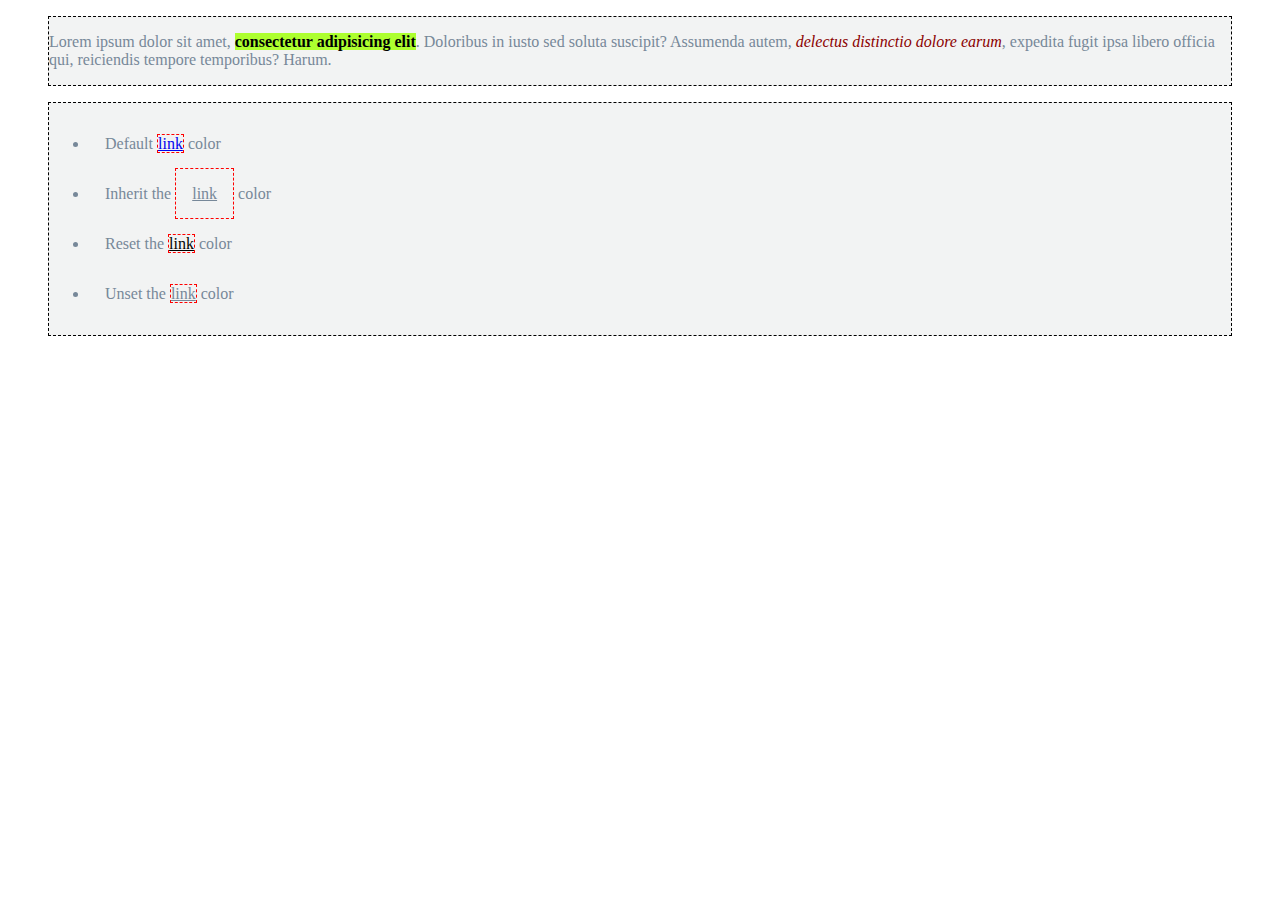
<file: Cascata/index.html>
<!DOCTYPE html>
<html>

	<head>
		<meta http-equiv="X-UA-Compatible" content="IE=edge"/>
		<meta charset="utf-8"/>
		<meta name="viewport" content="width=device-width, initial-scale=1.0, maximum-scale=1.0, user-scalable=no"/>
		<title>Lezione CSS</title>
		<link rel="stylesheet" href="style.css"/>
	</head>

	<body>

		<blockquote class="content1">
			<p>Lorem ipsum dolor sit amet,
				<em class="variant-em">consectetur adipisicing elit</em>. Doloribus in iusto sed soluta
			   suscipit? Assumenda autem, <em>delectus distinctio dolore earum</em>,
			   expedita fugit ipsa libero officia qui, reiciendis tempore temporibus? Harum.
			</p>
		</blockquote>

		<blockquote>
			<ul>
				<li>Default <a href="#">link</a> color</li>
				<li class="link1">Inherit the <a href="#">link</a> color</li>
				<li class="link2">Reset the <a href="#">link</a> color</li>
				<li class="link3">Unset the <a href="#">link</a> color</li>
			</ul>
		</blockquote>

	</body>

</html>
</file>
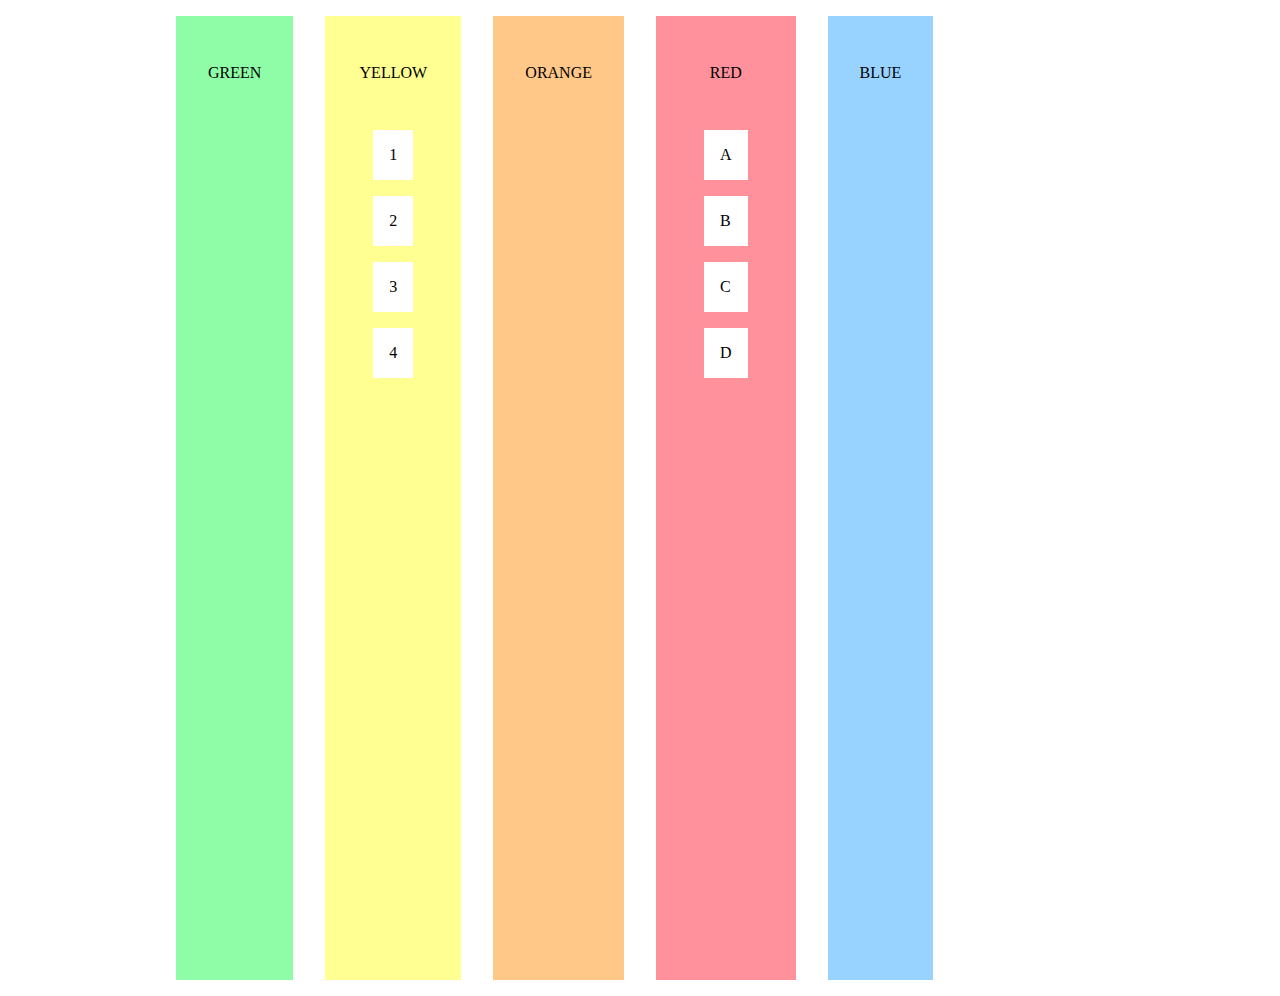
<file: FlexBoxProperties/index.html>
<!DOCTYPE html>
<html lang="en">

<head>
  <meta charset="UTF-8">
  <meta http-equiv="X-UA-Compatible" content="IE=edge">
  <meta name="viewport" content="width=device-width, initial-scale=1.0">
  <title>Blocks</title>
  <link rel="stylesheet" href="start.css">
  <link rel="stylesheet" href="style.css">
</head>

<body>
  <section id="green">
    <p>GREEN</p>
  </section>
  <section id="yellow">
    <p>YELLOW</p>
    <ul>
      <li>1</li>
      <li>2</li>
      <li>3</li>
      <li>4</li>
    </ul>
  </section>
  <section id="orange">
    <p>ORANGE</p>
  </section>
  <section id="red">
    <p>RED</p>
    <ul>
      <li>A</li>
      <li>B</li>
      <li>C</li>
      <li>D</li>
    </ul>
  </section>
  <section id="blue">
    <p>BLUE</p>
  </section>
</body>

</html>
</file>
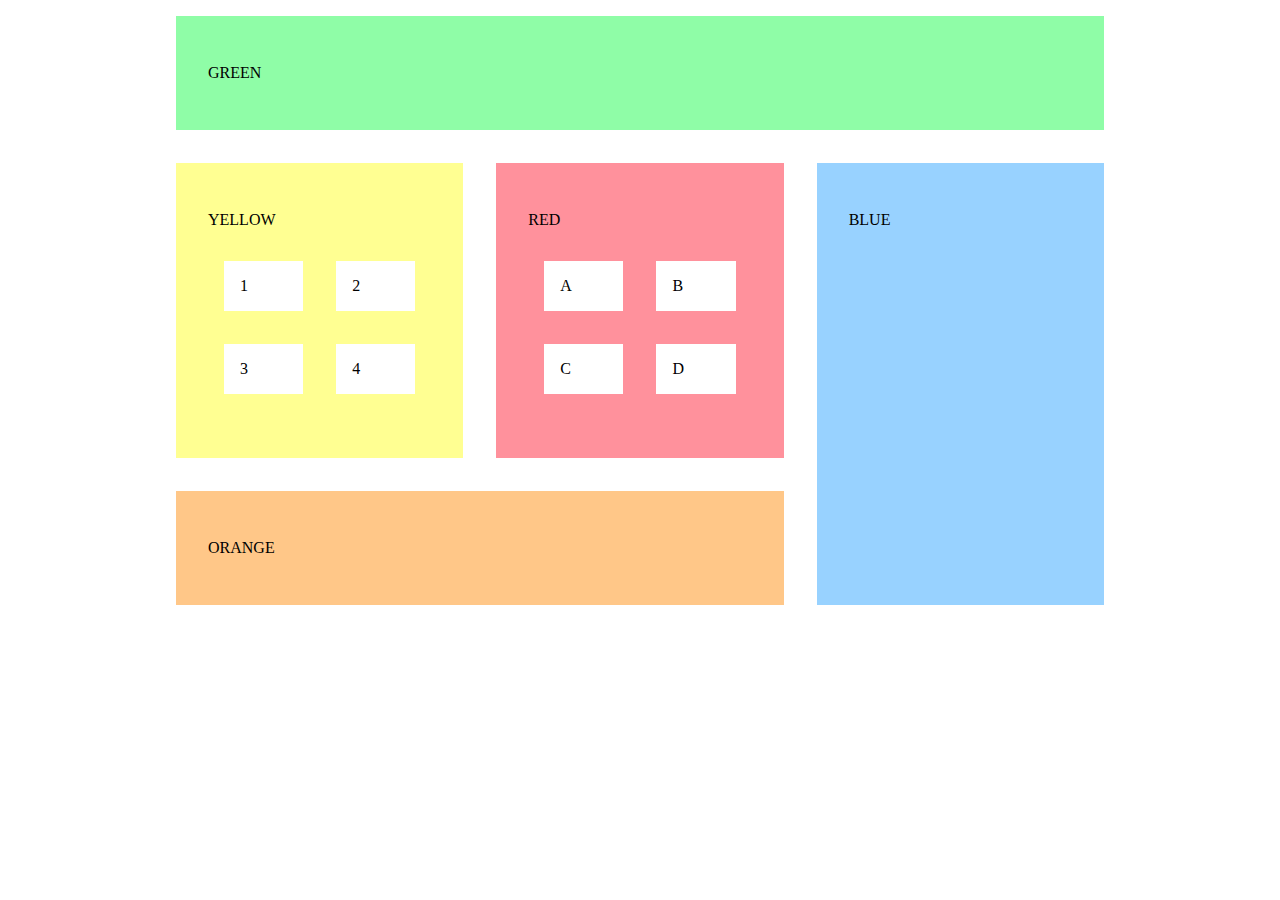
<file: GridProperties/index.html>
<!DOCTYPE html>
<html lang="en">

<head>
  <meta charset="UTF-8">
  <meta http-equiv="X-UA-Compatible" content="IE=edge">
  <meta name="viewport" content="width=device-width, initial-scale=1.0">
  <title>Blocks</title>
  <link rel="stylesheet" href="start.css">
</head>

<body>
  <section id="green">
    <p>GREEN</p>
  </section>
  <section id="yellow">
    <p>YELLOW</p>
    <ul>
      <li>1</li>
      <li>2</li>
      <li>3</li>
      <li>4</li>
    </ul>
  </section>
  <section id="orange">
    <p>ORANGE</p>
  </section>
  <section id="red">
    <p>RED</p>
    <ul>
      <li>A</li>
      <li>B</li>
      <li>C</li>
      <li>D</li>
    </ul>
  </section>
  <section id="blue">
    <p>BLUE</p>
  </section>
</body>

</html>
</file>
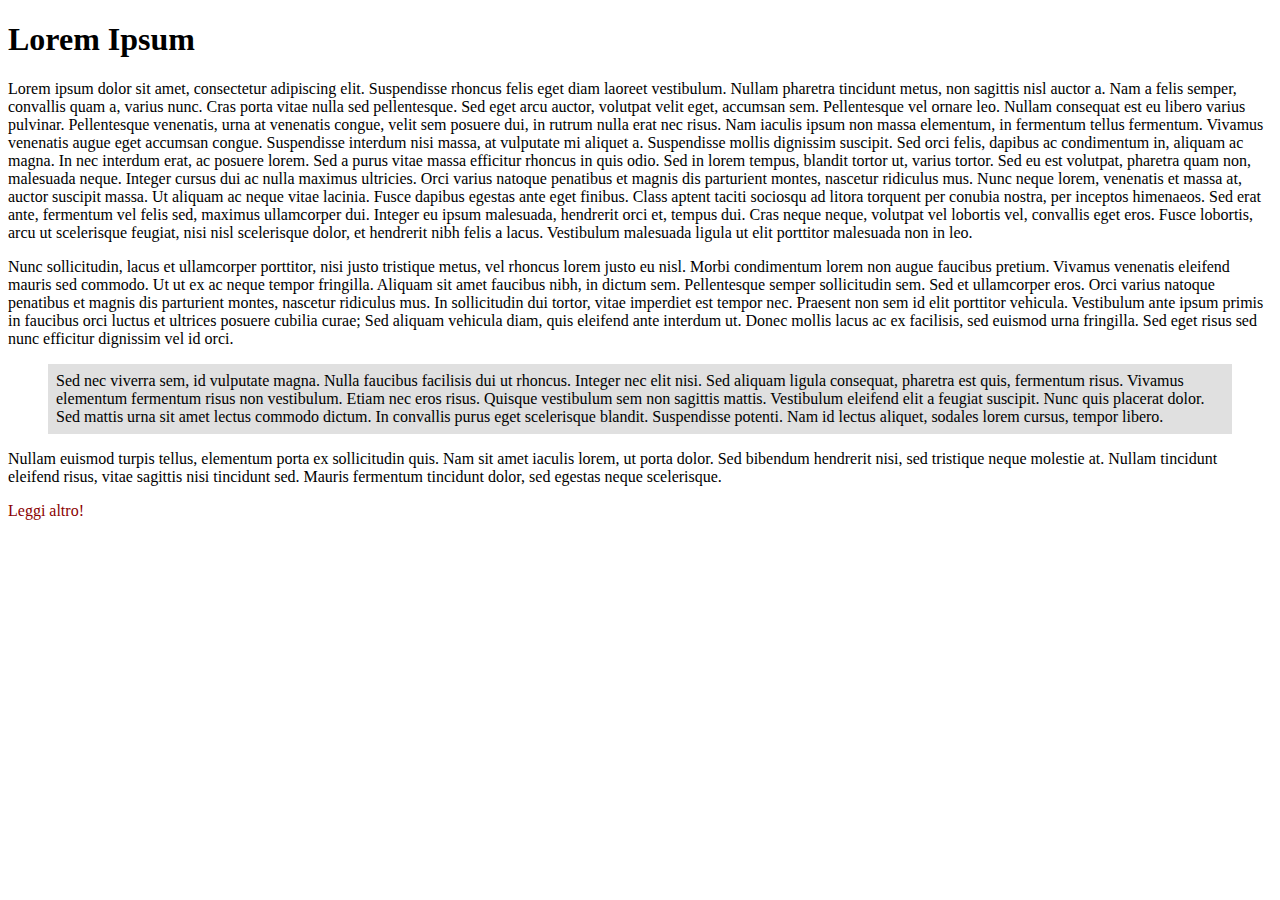
<file: Pseudo classi/index.html>
<!DOCTYPE html>
<html>

	<head>
		<meta http-equiv="X-UA-Compatible" content="IE=edge"/>
		<meta charset="utf-8"/>
		<meta name="viewport" content="width=device-width, initial-scale=1.0, maximum-scale=1.0, user-scalable=no"/>
		<title>Lezione HTML</title>
		<link rel="stylesheet" href="style.css"/>
	</head>

	<body>
		<h1>Lorem Ipsum</h1>
		<p>Lorem ipsum dolor sit amet, consectetur adipiscing elit. Suspendisse rhoncus felis eget diam laoreet
		   vestibulum. Nullam pharetra tincidunt metus, non sagittis nisl auctor a. Nam a felis semper, convallis quam
		   a, varius nunc. Cras porta vitae nulla sed pellentesque. Sed eget arcu auctor, volutpat velit eget, accumsan
		   sem. Pellentesque vel ornare leo. Nullam consequat est eu libero varius pulvinar.
		   Pellentesque venenatis, urna at venenatis congue, velit sem posuere dui, in rutrum nulla erat nec risus. Nam
		   iaculis ipsum non massa elementum, in fermentum tellus fermentum. Vivamus venenatis augue eget accumsan
		   congue. Suspendisse interdum nisi massa, at vulputate mi aliquet a. Suspendisse mollis dignissim suscipit.
		   Sed orci felis, dapibus ac condimentum in, aliquam ac magna. In nec interdum erat, ac posuere lorem. Sed a
		   purus vitae massa efficitur rhoncus in quis odio. Sed in lorem tempus, blandit tortor ut, varius tortor. Sed
		   eu est volutpat, pharetra quam non, malesuada neque. Integer cursus dui ac nulla maximus ultricies.
		   Orci varius natoque penatibus et magnis dis parturient montes, nascetur ridiculus mus. Nunc neque lorem,
		   venenatis et massa at, auctor suscipit massa. Ut aliquam ac neque vitae lacinia. Fusce dapibus egestas ante
		   eget finibus. Class aptent taciti sociosqu ad litora torquent per conubia nostra, per inceptos himenaeos.
		   Sed
		   erat ante, fermentum vel felis sed, maximus ullamcorper dui. Integer eu ipsum malesuada, hendrerit orci et,
		   tempus dui. Cras neque neque, volutpat vel lobortis vel, convallis eget eros. Fusce lobortis, arcu ut
		   scelerisque feugiat, nisi nisl scelerisque dolor, et hendrerit nibh felis a lacus. Vestibulum malesuada
		   ligula ut elit porttitor malesuada non in leo.</p>
		<p>
			Nunc sollicitudin, lacus et ullamcorper porttitor, nisi justo tristique metus, vel rhoncus lorem justo eu
			nisl. Morbi condimentum lorem non augue faucibus pretium. Vivamus venenatis eleifend mauris sed commodo. Ut
			ut ex ac neque tempor fringilla. Aliquam sit amet faucibus nibh, in dictum sem. Pellentesque semper
			sollicitudin sem. Sed et ullamcorper eros. Orci varius natoque penatibus et magnis dis parturient montes,
			nascetur ridiculus mus. In sollicitudin dui tortor, vitae imperdiet est tempor nec. Praesent non sem id elit
			porttitor vehicula. Vestibulum ante ipsum primis in faucibus orci luctus et ultrices posuere cubilia curae;
			Sed aliquam vehicula diam, quis eleifend ante interdum ut. Donec mollis lacus ac ex facilisis, sed euismod
			urna fringilla. Sed eget risus sed nunc efficitur dignissim vel id orci.</p>
		<blockquote>
			Sed nec viverra sem, id vulputate magna. Nulla faucibus facilisis dui ut rhoncus. Integer nec elit nisi. Sed
			aliquam ligula consequat, pharetra est quis, fermentum risus. Vivamus elementum fermentum risus non
			vestibulum. Etiam nec eros risus. Quisque vestibulum sem non sagittis mattis. Vestibulum eleifend elit a
			feugiat suscipit. Nunc quis placerat dolor. Sed mattis urna sit amet lectus commodo dictum. In convallis
			purus eget scelerisque blandit. Suspendisse potenti. Nam id lectus aliquet, sodales lorem cursus, tempor
			libero.</blockquote>
		<p>
			Nullam euismod turpis tellus, elementum porta ex sollicitudin quis. Nam sit amet iaculis lorem, ut porta
			dolor. Sed bibendum hendrerit nisi, sed tristique neque molestie at. Nullam tincidunt eleifend risus, vitae
			sagittis nisi tincidunt sed. Mauris fermentum tincidunt dolor, sed egestas neque scelerisque.</p>

		<a href="#">Leggi altro!</a>
	</body>

</html>
</file>
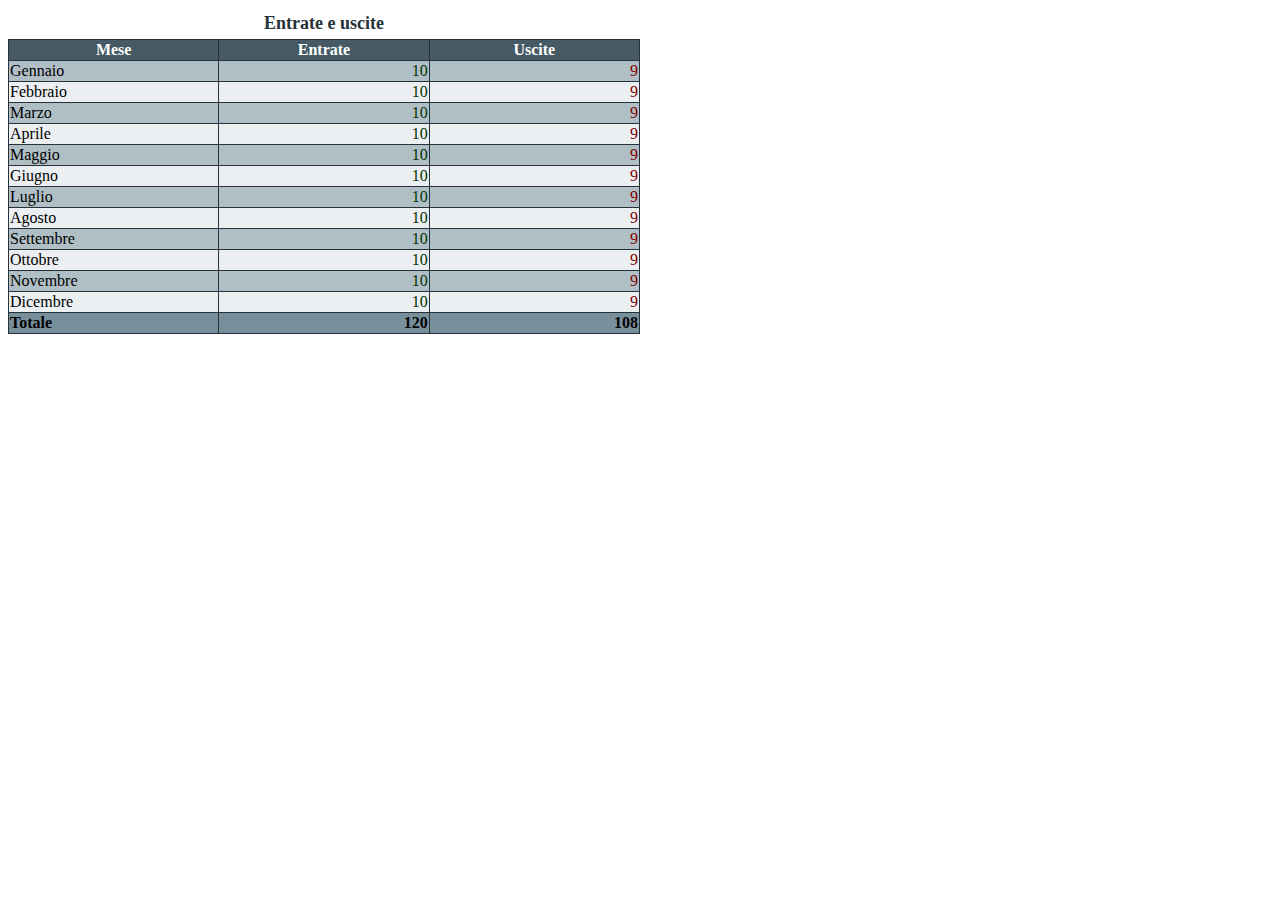
<file: Tabella/index.html>
<!DOCTYPE html>
<html>

<head>
    <meta http-equiv="X-UA-Compatible" content="IE=edge" />
    <meta charset="utf-8" />
    <meta name="viewport" content="width=device-width, initial-scale=1.0, maximum-scale=1.0, user-scalable=no" />
    <title>Lezione CSS</title>
    <style>
        table {
            table-layout: fixed;
            width: 50%;
            border: 1px solid #263238;
            border-collapse: collapse;
        }
        table td, th {
            border: 1px solid #263238;
            border-collapse: collapse;
        }
        caption {
            color: #263238;
            font-weight: bold;
            font-size: 18px;
            margin: 5px;
        }
        thead tr {
            border: 1px solid #263238;
            border-collapse: collapse;
            background-color: #455a64;
            color: white;
            font-weight: 700;
        }
        tbody tr:nth-child(even) {
            border: 1px solid #263238;
            border-collapse: collapse;
            background-color: #eceff1;
        }
        tbody tr:nth-child(odd) {
            border: 1px solid #263238;
            border-collapse: collapse;
            background-color: #b0bec5;
        }
        tfoot tr {
            border: 1px solid #263238;
            border-collapse: collapse;
            background-color: #78909c;
            font-weight: 800;
        }
        tbody td:nth-child(2) {
            color: #003300;
            text-align: right;
        }
        tbody td:nth-child(3) {
            color: #7f0000;
            text-align: right;
        }
        tfoot td:nth-child(2) {
            text-align: right;
        }
        tfoot td:nth-child(3) {
            text-align: right;
        }
    </style>
</head>

<body>
    <table>
        <caption>Entrate e uscite</caption>
        <thead>
            <tr>
                <th>Mese</th>
                <th>Entrate</th>
                <th>Uscite</th>
            </tr>
        </thead>
        <tbody>
            <tr>
                <td>Gennaio</td>
                <td>10</td>
                <td>9</td>
            </tr>
            <tr>
                <td>Febbraio</td>
                <td>10</td>
                <td>9</td>
            </tr>
            <tr>
                <td>Marzo</td>
                <td>10</td>
                <td>9</td>
            </tr>
            <tr>
                <td>Aprile</td>
                <td>10</td>
                <td>9</td>
            </tr>
            <tr>
                <td>Maggio</td>
                <td>10</td>
                <td>9</td>
            </tr>
            <tr>
                <td>Giugno</td>
                <td>10</td>
                <td>9</td>
            </tr>
            <tr>
                <td>Luglio</td>
                <td>10</td>
                <td>9</td>
            </tr>
            <tr>
                <td>Agosto</td>
                <td>10</td>
                <td>9</td>
            </tr>
            <tr>
                <td>Settembre</td>
                <td>10</td>
                <td>9</td>
            </tr>
            <tr>
                <td>Ottobre</td>
                <td>10</td>
                <td>9</td>
            </tr>
            <tr>
                <td>Novembre</td>
                <td>10</td>
                <td>9</td>
            </tr>
            <tr>
                <td>Dicembre</td>
                <td>10</td>
                <td>9</td>
            </tr>

        </tbody>
        <tfoot>
            <tr>
                <td>Totale</td>
                <td>120</td>
                <td>108</td>
            </tr>
        </tfoot>
    </table>

</body>

</html>
</file>
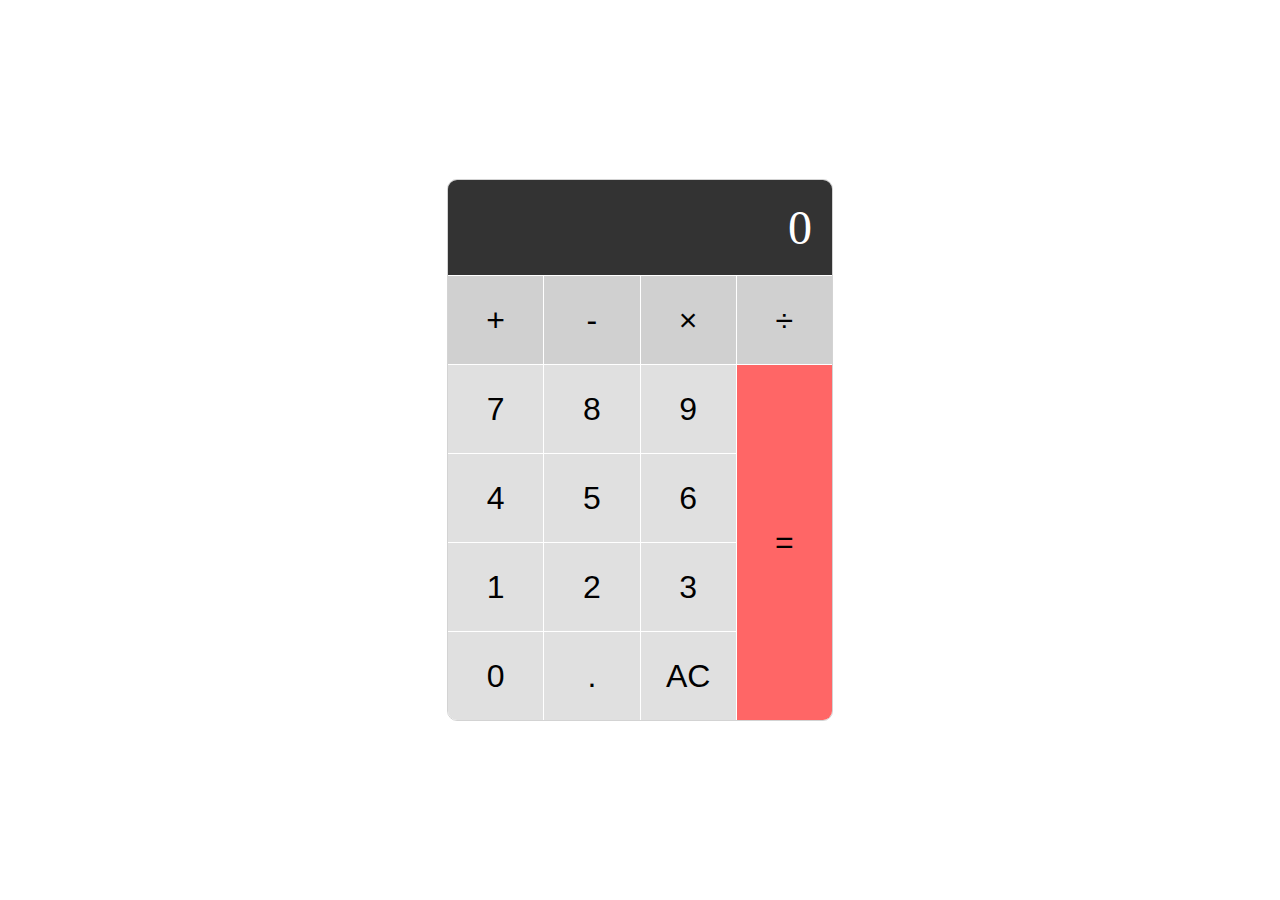
<file: Grid/start/index.html>
<!DOCTYPE html>
<html lang="en">
<head>
    <meta charset="UTF-8">
    <meta name="viewport" content="width=device-width, initial-scale=1.0">
    <title>Calculator</title>
    <style>
        body {
            display: flex;
            justify-content: center;
            align-items: center;
            height: 100vh;
            margin: 0;
            padding: 0;
        }
        .calculator {
            display: grid;
            grid-template-columns: repeat(4, 1fr);
            grid-template-rows: auto repeat(5, 1fr);
            border: 1px solid lightgrey;
            border-radius: 10px;
            overflow: hidden;
            gap: 1px;
            height: 60%;
            width: 30%;
        }
        .display {
            grid-column: span 4;
            background-color: #333;
            color: white;
            font-size: 3em;
            text-align: right;
            padding: 20px;
        }
        .operators {
            font-size: 2em;
            color: black;
            background-color: #d0d0d0;
            border: none;
            outline: none;
            display: flex;
            justify-content: center;
            align-items: center;
            cursor: pointer;
        }
        .operators:hover {
            background-color: cornsilk;
            color: #333;
        }
        .buttons {
            font-size: 2em;
            color: black;
            background-color: #e0e0e0;
            border: none;
            outline: none;
            display: flex;
            justify-content: center;
            align-items: center;
            cursor: pointer;
        }
        .buttons:hover {
            background-color: white;
            color: #333;
        }
        .equals {
            grid-column: 4;
            grid-row: 3 / span 4;
            font-size: 2em;
            color: black;
            background-color: #ff6666;
            border: none;
            outline: none;
            display: flex;
            justify-content: center;
            align-items: center;
            cursor: pointer;
        }
        .equals:hover {
            background-color: #333;
            color: #e0e0e0;
        }
    </style>
</head>
<body>
    <div class="calculator">
        <div class="display">0</div>
        <button class="operators">+</button>
        <button class="operators">-</button>
        <button class="operators">×</button>
        <button class="operators">÷</button>
        <button class="buttons">7</button>
        <button class="buttons">8</button>
        <button class="buttons">9</button>
        <button class="buttons">4</button>
        <button class="buttons">5</button>
        <button class="buttons">6</button>
        <button class="buttons">1</button>
        <button class="buttons">2</button>
        <button class="buttons">3</button>
        <button class="buttons">0</button>
        <button class="buttons">.</button>
        <button class="buttons">AC</button>
        <button class="equals">=</button>
    </div>
</body>
</html>
</file>
<file: Cascata/style.css>
body {
  color: lightslategray;
}

blockquote {
  background-color: rgba(0, 12, 24, 0.05);
  border: 1px dashed black;
}

a {
  border: 1px dashed red;
}

em {
  color: darkred;
}

.variant-em {
  background-color: greenyellow;
  font-weight: bold;
  color: black;
  font-style: inherit;
}

ul {
  background-color: unset;
}

ul li {
  padding: 16px;
}

.link1 a {
  color: inherit;
  padding: inherit;
}

.link2 a {
  color: initial;
  padding: initial;
}

.link3 a {
  color: unset;
  padding: unset;
}
</file>
<file: FlexBoxProperties/start.css>
body {
    width: 60em;
    margin: 0 auto;
    padding: 0 auto;
    display: flex;
}

section {
    padding: 2em;
    margin: 1em;
    display: flex;
    flex-direction: column;
    align-items: center;
    height: 100vh;
}

#green {
    background-color: #8ffda7;
}
  
#orange {
    background-color: #ffc788;
}
  
#yellow {
    background-color: #ffff92;
}
  
#red {
    background-color: #ff919c;
}
  
#blue {
    background-color: #98d2ff;
}

ul {
    padding: 0;
}

li {
    background-color: white;
    padding: 1em;
    display: flex;
    margin: 1em;
}
</file>
<file: FlexBoxProperties/style.css>
body {
  width: 60em;
  margin: 0 auto;
}

section {
  padding: 2em;
  margin: 1em;
}

#green {
  background-color: #8ffda7;
}

#orange {
  background-color: #ffc788;
}

#yellow {
  background-color: #ffff92;
}

#red {
  background-color: #ff919c;
}

#blue {
  background-color: #98d2ff;
}

ul {
  padding: 0;
}

li {
  background-color: white;
  padding: 1em;
  display: block;
  margin: 1em;
}
</file>
<file: GridProperties/start.css>
body {
    width: 60em;
    margin: 0 auto;
    display: grid;
    grid-template-columns: repeat(3, 1fr);
    grid-template-rows: 1fr, 2fr, 1fr;
    gap: 1px;
}

section {
    padding: 2em;
    margin: 1em;
}

#green {
    background-color: #8ffda7;
    grid-column: 1 / span 3;
    grid-row: 1;
}

#orange {
    background-color: #ffc788;
    grid-column: 1 / span 2;
    grid-row: 3;
}

#yellow {
    background-color: #ffff92;
    grid-column: 1;
    grid-row: 2;
}

#red {
    background-color: #ff919c;
    grid-column: 2;
    grid-row: 2;
}

#blue {
    background-color: #98d2ff;
    grid-column: 3;
    grid-row: 2 / span 2;
}

ul {
    padding: 0;
    display: grid;
    grid-template-columns: repeat(2, 1fr);
    grid-template-rows: repeat(2, 1fr);
    gap: 1px;
}
  
li {
    background-color: white;
    padding: 1em;
    display: block;
    margin: 1em;
}
</file>
<file: Pseudo classi/style.css>
blockquote {
	background-color: rgba(0, 0, 0, .12);
	padding: 8px;
}

a {
	color: darkred;
	text-decoration: none;
}
</file>
